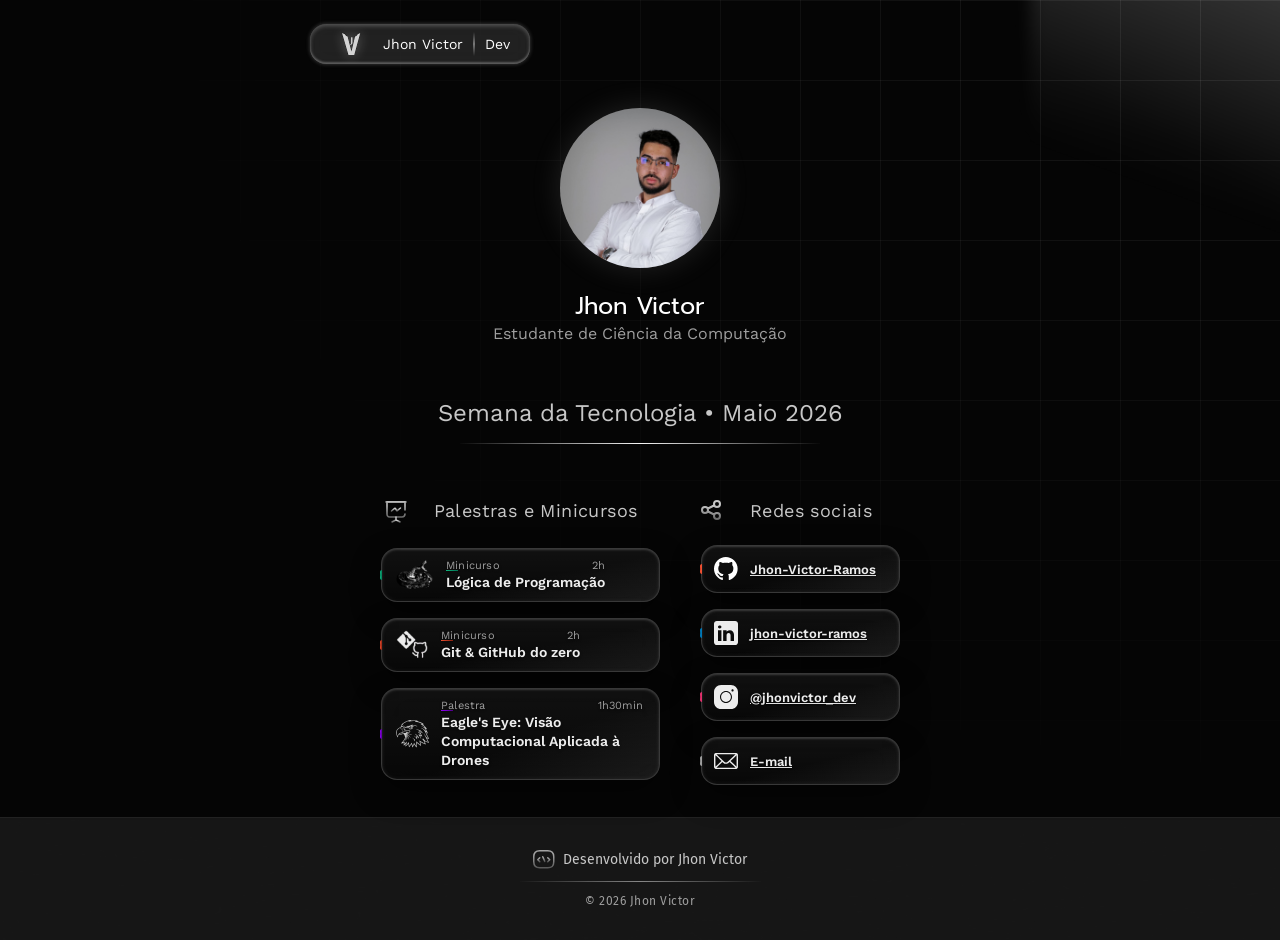
<file: index.html>
<!DOCTYPE html>
<html lang="pt-br">
<head>
    <meta charset="UTF-8">
    <meta name="viewport" content="width=device-width, initial-scale=1.0">
    <title>Jhon Victor | Semana da Tecnologia</title>
    <meta name="description" content="Materiais, minicursos e palestras ministrados por Jhon Victor na Semana da Tecnologia 2026.">
    <meta property="og:title" content="Jhon Victor | Semana da Tecnologia">
    <meta property="og:description" content="Acesse todos os materiais didáticos, slides e recomendações dos minicursos.">
    <meta property="og:image" content="./assets/images/preview.jpg">
    <meta property="og:type" content="website">
    <meta name="theme-color" content="#050505">
    <link rel="stylesheet" href="style.css">
    <link rel="shortcut icon" href="./assets/icons/jhon-logo-favicon.ico" type="image/x-icon">
    <script src="data.js"></script>
</head>
<body>

    <div class="bg-wrapper">
        <div class="grid-lines"></div>
    </div>

    <div class="god-rays"></div>

    <header class="main-header">
        <div class="header-pill">
            <img src="./assets/icons/jhon-logo.svg" alt="Logo de Jhon" class="header-logo">
            <span class="header-text">Jhon Victor <span class="divider"></span> Dev</span>
        </div>
    </header>

    <main class="content-canvas">
        <div class="grid-light"></div>
        <section class="profile">
            <div class="photo-container">
                <img src="./assets/images/jhon-victor.jpg" alt="Foto de Jhon Victor" class="profile-img">
            </div>
            <h1 class="profile-name">Jhon Victor</h1>
            <p class="profile-degree">Estudante de Ciência da Computação</p>
        </section>

        <section class="hero">
            <h2 class="hero-title">Semana da Tecnologia • Maio 2026</h2>
            <div class="hero-line"></div>
        </section>

        <div class="main-grid">
            
            <section class="grid-column">
                <div class="column-header">
                    <img src="./assets/icons/presentation-chart.svg" alt="Ícone Palestras">
                    <h3>Palestras e Minicursos</h3>
                </div>
                
                <div class="stack">
                    <div class="pill-wrapper">
                        <div class="external-sep">
                            <svg width="2" height="10" viewBox="0 0 2 10" fill="none" xmlns="http://www.w3.org/2000/svg">
                                <path d="M0 2C0 0.895431 0.895431 0 2 0V10C0.895431 10 0 9.10457 0 8V7.5L0.166667 5L0 2Z" fill="url(#grad_logic)"/>
                                <defs>
                                    <linearGradient id="grad_logic" x1="0" y1="5" x2="2" y2="5" gradientUnits="userSpaceOnUse">
                                        <stop stop-color="#10B981"/><stop offset="1" stop-color="#047857"/>
                                    </linearGradient>
                                </defs>
                            </svg>
                        </div>
                        <a href="detalhes.html?id=logica" class="pill-button glass">
                            <img src="./assets/icons/logo-python.svg" alt="Ícone Lógica" class="pill-icon">
                            <div class="pill-content">
                                <div class="pill-meta">
                                    <span class="pill-cat">Minicurso</span>
                                    <span class="pill-dur">2h</span>
                                </div>
                                <div class="inner-sep sep-green"></div> 
                                <span class="pill-title">Lógica de Programação</span>
                            </div>
                        </a>
                    </div>

                    <div class="pill-wrapper">
                        <div class="external-sep">
                            <svg width="2" height="10" viewBox="0 0 2 10" fill="none">
                                <path d="M0 2C0 0.895431 0.895431 0 2 0V10C0.895431 10 0 9.10457 0 8V7.5L0.166667 5L0 2Z" fill="url(#grad_git)"/>
                                <defs>
                                    <linearGradient id="grad_git" x1="0" y1="5" x2="2" y2="5" gradientUnits="userSpaceOnUse">
                                        <stop stop-color="#F05032"/><stop offset="1" stop-color="#8F2412"/>
                                    </linearGradient>
                                </defs>
                            </svg>
                        </div>
                        <a href="detalhes.html?id=git" class="pill-button glass">
                            <img src="./assets/icons/logo-material-didatico.svg" alt="Ícone Git" class="pill-icon">
                            <div class="pill-content">
                                <div class="pill-meta">
                                    <span class="pill-cat">Minicurso</span>
                                    <span class="pill-dur">2h</span>
                                </div>
                                <div class="inner-sep sep-orange"></div>
                                <span class="pill-title">Git & GitHub do zero</span>
                            </div>
                        </a>
                    </div>

                    <div class="pill-wrapper">
                        <div class="external-sep">
                            <svg width="2" height="10" viewBox="0 0 2 10" fill="none">
                                <path d="M0 2C0 0.895431 0.895431 0 2 0V10C0.895431 10 0 9.10457 0 8V7.5L0.166667 5L0 2Z" fill="url(#grad_eagle)"/>
                                <defs>
                                    <linearGradient id="grad_eagle" x1="0" y1="5" x2="2" y2="5" gradientUnits="userSpaceOnUse">
                                        <stop stop-color="#9500FF"/><stop offset="1" stop-color="#53008E"/>
                                    </linearGradient>
                                </defs>
                            </svg>
                        </div>
                        <a href="detalhes.html?id=visao-computacional" class="pill-button glass">
                            <img src="./assets/icons/eagle-icon.svg" alt="Ícone Visão Computacional" class="pill-icon">
                            <div class="pill-content">
                                <div class="pill-meta">
                                    <span class="pill-cat">Palestra</span>
                                    <span class="pill-dur">1h30min</span>
                                </div>
                                <div class="inner-sep sep-purple"></div>
                                <span class="pill-title">Eagle's Eye: Visão Computacional Aplicada à Drones</span>
                            </div>
                        </a>
                    </div>
                </div>
            </section>

            <section class="grid-column">
                <div class="column-header">
                    <img src="./assets/icons/share.svg" alt="Ícone Compartilhar">
                    <h3>Redes sociais</h3>
                </div>
                <div class="stack">
                    <div class="pill-wrapper">
                        <div class="external-sep"><svg width="2" height="10" viewBox="0 0 2 10" fill="none"><path d="M0 2C0 0.895431 0.895431 0 2 0V10C0.895431 10 0 9.10457 0 8V7.5L0.166667 5L0 2Z" fill="#F05032"/></svg></div>
                        <a href="https://github.com/Jhon-Victor-Ramos/" target="_blank" rel="noopener noreferrer" class="pill-button glass social">
                            <img src="./assets/icons/github-icon.svg" alt="GitHub" class="social-icon">
                            <span class="social-text">Jhon-Victor-Ramos</span>
                        </a>
                    </div>
                    
                    <div class="pill-wrapper">
                        <div class="external-sep"><svg width="2" height="10" viewBox="0 0 2 10" fill="none"><path d="M0 2C0 0.895431 0.895431 0 2 0V10C0.895431 10 0 9.10457 0 8V7.5L0.166667 5L0 2Z" fill="#0077B5"/></svg></div>
                        <a href="https://www.linkedin.com/in/jhon-victor-ramos/" target="_blank" rel="noopener noreferrer" class="pill-button glass social">
                            <img src="./assets/icons/linkedin-icon.svg" alt="LinkedIn" class="social-icon">
                            <span class="social-text">jhon-victor-ramos</span>
                        </a>
                    </div>
                    
                    <div class="pill-wrapper">
                        <div class="external-sep"><svg width="2" height="10" viewBox="0 0 2 10" fill="none"><path d="M0 2C0 0.895431 0.895431 0 2 0V10C0.895431 10 0 9.10457 0 8V7.5L0.166667 5L0 2Z" fill="#E1306C"/></svg></div>
                        <a href="https://www.instagram.com/jhonvictor_dev" target="_blank" rel="noopener noreferrer" class="pill-button glass social">
                            <img src="./assets/icons/instagram-icon.svg" alt="Instagram" class="social-icon">
                            <span class="social-text">@jhonvictor_dev</span>
                        </a>
                    </div>
                    
                    <div class="pill-wrapper">
                        <div class="external-sep"><svg width="2" height="10" viewBox="0 0 2 10" fill="none"><path d="M0 2C0 0.895431 0.895431 0 2 0V10C0.895431 10 0 9.10457 0 8V7.5L0.166667 5L0 2Z" fill="#9E9E9E"/></svg></div>
                        <a href="mailto:jhon.vrmartins@gmail.com" class="pill-button glass social">
                            <img src="./assets/icons/email-icon.svg" alt="Email" class="social-icon">
                            <span class="social-text">E-mail</span>
                        </a>
                    </div>
                </div>
            </section>
        </div>
    </main>

    <footer class="main-footer">
        <div class="footer-content">
            <div class="footer-brand">
                <img src="./assets/icons/programming-icon.svg" alt="Código Ícone">
                <span>Desenvolvido por Jhon Victor</span>
            </div>
            <div class="footer-line"></div>
            <p class="copyright">© 2026 Jhon Victor</p>
        </div>
    </footer>

</body>
</html>
</file>
<file: style.css>
@charset "UTF-8";

/* ---- IMPORTAÇÃO DE FONTES ---- */
/* Work Sans */
@font-face {
    font-family: 'Work Sans';
    src: url('./assets/fonts/work-sans-v24-latin-regular.woff2') format('woff2');
    font-weight: 400;
    font-style: normal;
    font-display: swap;
}
@font-face {
    font-family: 'Work Sans';
    src: url('./assets/fonts/work-sans-v24-latin-300.woff2') format('woff2');
    font-weight: 300;
    font-style: normal;
    font-display: swap;
}
@font-face {
    font-family: 'Work Sans';
    src: url('./assets/fonts/work-sans-v24-latin-600.woff2') format('woff2');
    font-weight: 600;
    font-style: normal;
    font-display: swap;
}

/* Fira Sans */
@font-face {
    font-family: 'Fira Sans';
    src: url('./assets/fonts/fira-sans-v18-latin-regular.woff2') format('woff2');
    font-weight: 400;
    font-style: normal;
    font-display: swap;
}
@font-face {
    font-family: 'Fira Sans';
    src: url('./assets/fonts/fira-sans-v18-latin-500.woff2') format('woff2');
    font-weight: 500;
    font-style: normal;
    font-display: swap;
}

/* Fira Code */
@font-face {
    font-family: 'Fira Code';
    src: url('./assets/fonts/fira-code-v27-latin-regular.woff2') format('woff2');
    font-weight: 400;
    font-style: normal;
    font-display: swap;
}

/* Prompt */
@font-face {
    font-family: 'Prompt';
    src: url('./assets/fonts/prompt-v12-latin-regular.woff2') format('woff2');
    font-weight: 400;
    font-style: normal;
    font-display: swap;
}

/* --- VARIÁVEIS --- */
:root {
    --G1: #050505; 
    --G2: #161616; 
    --G3: #2A2A2A; 
    --G5: #6B6B6B;
    --G6: #9E9E9E; 
    --G7: #C7C7C7; 
    --G8: #EDEDED;
    --GD: #FFB800;
    --GR1-grad: linear-gradient(90deg, #10B981 0%, #047857 100%);
    --OR1-grad: linear-gradient(90deg, #F05032 0%, #8F2412 100%);
    --PR1-grad: linear-gradient(90deg, #9500FF 0%, #53008E 100%);
    --GD1-grad: linear-gradient(90deg, #FFB800 0%, #FFFFFF 100%);
    --GD2-grad: linear-gradient(180deg, #FFCF53 0%, #FF9900 100%);
}

* { 
    margin: 0; 
    padding: 0; 
    box-sizing: border-box; 
    -webkit-font-smoothing: antialiased;
}

html {
    overflow-x: hidden;
}

body {
    background-color: var(--G1);
    color: var(--G7);
    font-family: 'Work Sans', sans-serif;
    width: 100%;
    min-height: 100vh;
    display: flex;
    flex-direction: column;
    overflow-x: hidden;
    position: relative;
}

/* --- BACKGROUND --- */
.bg-wrapper { 
    position: fixed; 
    top: 0; 
    left: 0; 
    width: 100%; 
    height: 100%; 
    z-index: -1; 
}
.grid-lines {
    position: absolute; 
    width: 100%; 
    height: 100%;
    background-image: linear-gradient(rgba(255,255,255,0.08) 1px, transparent 1px), 
                      linear-gradient(90deg, rgba(255,255,255,0.08) 1px, transparent 1px);
    background-size: 80px 80px;
    -webkit-mask-image: radial-gradient(ellipse at top right, black 0%, transparent 65%);
    mask-image: radial-gradient(ellipse at top right, black 0%, transparent 65%);
}


.god-rays {
    position: absolute;
    top: 0;
    right: 0;
    width: 350px;
    height: 400px;
    pointer-events: none;
    z-index: 0;
    overflow: visible;
    transform: scaleX(-1);
}


.god-rays::after {
    content: "";
    position: absolute;
    top: -50px;
    left: -50px;
    width: 300px;
    height: 400px;
    background:
        linear-gradient(150deg, rgba(255, 255, 255, 0.08) 0%, transparent 50%),
        linear-gradient(160deg, rgba(255, 255, 255, 0.12) 0%, transparent 60%),
        linear-gradient(170deg, rgba(255, 255, 255, 0.05) 0%, transparent 50%);
    filter: blur(8px);
    mix-blend-mode: plus-lighter;
}

/* --- HEADER --- */
.main-header { 
    width: 100vw;
    max-width: 700px;
    margin: 0 auto;
    padding: 24px 20px; 
    display: flex;
}

.header-pill {
    display: inline-flex; 
    align-items: center; 
    gap: 10px;
    padding: 8px 20px;
    height: 40px;
    border-radius: 16px;
    
    background: rgba(235, 235, 235, 0.12);
    
    backdrop-filter: blur(10px);
    -webkit-backdrop-filter: blur(10px);
    
    box-shadow: 
        0px 0px 4px rgba(246, 246, 246, 0.25),
        inset 0px -2px 2px rgba(246, 246, 246, 0.25),
        inset 0px 2px 4px rgba(246, 246, 246, 0.25);
}

.header-logo { 
    height: 40px;
    width: auto;
}

.header-text { 
    color: #FFF; 
    font-size: 14px; 
    font-family: 'Work Sans', sans-serif; 
    font-weight: 400;
}

.header-text { 
    color: #FFF; 
    font-size: 14px; 
    font-family: 'Work Sans', sans-serif; 
    font-weight: 400;
    
    display: flex;  
    align-items: center;
}

.divider { 
    display: block;
    width: 1.5px;
    height: 24px; 
    margin: 0 10px;
    
    background: linear-gradient(
        to bottom, 
        rgba(255, 255, 255, 0) 0%, 
        rgba(255, 255, 255, 0.4) 50%, 
        rgba(255, 255, 255, 0) 100%
    );
}

/* --- MAIN CANVAS --- */
.content-canvas {
    position: relative;
    z-index: 1;
    width: 100%;
    max-width: 700px;
    margin: 0 auto;
    flex-grow: 1;
}

.profile { 
    text-align: center; 
    margin-bottom: 56px; 
    padding-top: 20px; 
}
.photo-container {
    width: 160px; 
    height: 160px; 
    border-radius: 50%; 
    margin: 0 auto 20px;
    background-color: var(--G3);
    box-shadow: 0 0 30px rgba(201, 201, 201, 0.15);
    overflow: hidden;
}
.profile-img {
    width: 100%;
    height: 100%;
    object-fit: cover;
    object-position: top center; 
}
.profile-name { font-family: 'Prompt', sans-serif; font-size: 24px; font-weight: 400; color: #FFF; }
.profile-degree { color: var(--G6); font-size: 16px; }

.hero { text-align: center; margin-bottom: 56px; }
.hero-title { font-size: 24px; font-weight: 400; color: var(--G7); }
.hero-line { 
    width: 100%; 
    max-width: 360px;
    height: 1px;
    margin: 16px auto; 
    background: linear-gradient(90deg, rgba(246, 246, 246, 0.02) 0%, #F6F6F6 50%, rgba(246, 246, 246, 0.02) 100%);
}

/* --- GRID E STACK --- */
.main-grid { 
    display: grid; 
    grid-template-columns: minmax(240px, 280px) minmax(180px, 200px); 
    gap: 40px; 
    justify-content: center; 
}
.column-header { display: grid; grid-template-columns: .25fr 2fr; margin-bottom: 24px; justify-items: center;}
/* .column-header { display: flex; align-items: center; gap: 8px; margin-bottom: 24px; } */
.column-header h3 { font-size: 18px; font-weight: 400; letter-spacing: 0.4px; }
.stack { display: flex; flex-direction: column; gap: 16px; }

/* --- ANATOMIA DO BOTÃO GLASSMORPHISM (NÍVEL PREMIUM) --- */
.pill-wrapper { display: flex; align-items: stretch; position: relative; }
.external-sep { margin-right: -1px; z-index: 2; display: flex; align-items: center; }

.pill-button {
    display: flex; 
    align-items: center; 
    gap: 12px;
    width: 100%; 
    min-height: 54px;
    padding: 10px 16px 10px 14px;
    border-radius: 16px;
    text-decoration: none;
    transition: all 0.3s cubic-bezier(0.25, 0.8, 0.25, 1);
    
    /* Borda sutil de corte do vidro */
    border: 1px solid rgba(255, 255, 255, 0.2);
    position: relative;
    
    /* NOVO: Impede que os reflexos "vazem" para fora das bordas arredondadas */
    overflow: hidden;
}

.pill-meta {
    display: flex;
    justify-content: space-between;
}

/* Glassmorphism com Saturação e Volume */
.glass {
    background: rgba(23, 23, 23, 0.2); /* Fundo um pouco mais denso para dar contraste */
    
    /* O saturate(120%) puxa as cores do fundo e deixa o vidro mais vibrante */
    backdrop-filter: blur(16px) saturate(120%);
    -webkit-backdrop-filter: blur(16px) saturate(120%);
    
    /* Sombras que criam a espessura e elevação da peça */
    box-shadow: 
        0px 12px 30px rgba(0, 0, 0, 0.4),               /* Sombra externa pesada e suave */
        inset 0px 0px 4px 1px rgba(255, 255, 255, 0.05),/* Chanfro interno geral */
        inset 0px 1px 2px rgba(255, 255, 255, 0.15);    /* Luz batendo firme no topo */
}

/* A MAGIA: Reflexo especular diagonal (Luz da Janela) */
.glass::before {
    content: '';
    position: absolute;
    top: 0; left: 0; width: 100%; height: 100%;
    pointer-events: none; /* Deixa o clique passar para o botão */
    background: linear-gradient(to left top, rgba(255,255,255,0.08) 0%, rgba(255,255,255,0) 45%);
    z-index: 1;
}

/* A MAGIA: Reflexo ambiental do teto */
.glass::after {
    content: '';
    position: absolute;
    top: 0; left: 0; width: 100%; height: 100%;
    pointer-events: none;
    background: linear-gradient(to bottom, rgba(255,255,255,0.04) 0%, rgba(255,255,255,0) 100%);
    z-index: 1;
}

/* NOVO: Garante que os ícones e textos fiquem POR CIMA do reflexo do vidro */
.pill-icon, .pill-content, .social-icon, .social-text {
    position: relative;
    z-index: 2; 
    /* Adiciona leve sombra no texto para não sumir contra fundos claros que passem pelo blur */
    text-shadow: 0 1px 3px rgba(0,0,0,0.3);
}

/* 1. O botão reage quando o mouse passa no container inteiro */
.pill-wrapper:hover .pill-button { 
    background: rgba(255, 255, 255, 0.08); /* O vidro "acende" */
    border: 1px solid rgba(255, 255, 255, 0.2); 
    box-shadow: 
        0px 16px 40px rgba(0, 0, 0, 0.6),              /* Sombra aumenta projetando o botão pra frente */
        inset 0px 0px 4px 1px rgba(255, 255, 255, 0.05),
        inset 0px 2px 4px rgba(255, 255, 255, 0.25);   /* Luz de topo fica mais forte */
    transform: translateY(-3px);
}

/* O separador externo acompanha o movimento (mantido igual, funciona muito bem) */
.pill-wrapper:hover .external-sep svg {
    height: 22px; 
    transform: translateY(-3px); 
    filter: brightness(1.3) drop-shadow(0 0 6px rgba(255,255,255,0.3)); 
}
.pill-cat, .pill-dur { font-size: 11px; color: var(--G6); letter-spacing: 0.2px; }

/* Separador Interno 4x1 Rígido */
.inner-sep { 
    width: 12px; 
    height: 1px; 
    margin: -2px 0 1px; 
}
.sep-green { background: var(--GR1-grad); }
.sep-orange { background: var(--OR1-grad); }
.sep-purple { background: var(--PR1-grad); }

.pill-title { font-size: 14px; font-weight: 600; color: var(--G8); line-height: 1.2; }

/* Redes Sociais Adaptadas */
.social { padding-left: 12px; min-height: 48px; }
.social-icon { width: 24px; }
.social-text { font-size: 13px; font-weight: 600; color: var(--G8); text-decoration: underline; }

/* --- FOOTER --- */
.main-footer {
    width: 100%; 
    padding: 32px 20px; 
    background: var(--G2);
    position: relative; 
    overflow: hidden;
    display: flex; 
    align-items: center; 
    justify-content: center;
    margin-top: 2rem;
    border-top: 1px solid rgba(255, 255, 255, 0.05);
}

.main-footer::before {
    content: ""; 
    position: absolute; 
    top: 0; left: 0; 
    width: 100%; height: 100%;
    background-image: url('./assets/icons/footer-texture.svg');
    background-size: cover;
    opacity: 0.1; 
    pointer-events: none;
}

.footer-content { position: relative; z-index: 1; text-align: center; width: 100%; }
.footer-brand { display: flex; align-items: center; justify-content: center; gap: 8px; font-family: 'Fira Sans', sans-serif; font-size: 14px; margin-bottom: 12px; color: var(--G7); }
.footer-line { width: 100%; max-width: 241px; height: 1px; margin: 0 auto 12px; opacity: 0.5; background: linear-gradient(90deg, rgba(246, 246, 246, 0.02) 0%, #F6F6F6 50%, rgba(246, 246, 246, 0.02) 100%); }
.copyright { font-family: 'Fira Sans', sans-serif; font-size: 12px; color: var(--G6); letter-spacing: 0.5px; }


/* =========================================
   PÁGINA 2: DETALHES DO CURSO
   ========================================= */

/* --- HEADER AJUSTES --- */
.header-with-back {
    justify-content: center; 
    position: relative;
}
.header-with-back .header-pill {
    margin-left: 0;
}
.back-button {
    position: absolute;
    left: 20px;
    top: 50%;
    transform: translateY(-50%);
    display: flex;
    align-items: center;
    gap: 4px;
    color: var(--G6);
    text-decoration: none;
    font-size: 16px;
    transition: color 0.3s ease;
}
.back-button:hover {
    color: #FFF;
}

/* --- HERO DO CURSO --- */
.course-hero {
    display: flex;
    align-items: center;
    justify-content: center;
    gap: 60px;
    margin: 40px 0 80px;
}
.hero-image-container {
    width: 200px;
    height: 200px;
    display: flex;
    justify-content: center;
    align-items: center;
}
.course-hero-img {
    width: 100%;
    height: auto;
    object-fit: contain;
    filter: drop-shadow(0 0 30px rgba(255, 255, 255, 0.1));
}

.course-info {
    display: flex;
    flex-direction: column;
    align-items: flex-start;
    width: 100%;
    max-width: 360px; /* A Caixa Invisível */
}

.course-meta { 
    display: flex;
    justify-content: space-between;
    align-items: flex-start;
    width: 100%; 
    margin-bottom: 8px; 
}

.category-group {
    display: flex;
    flex-direction: column;
    gap: 4px;
}

.course-title {
    font-family: 'Prompt', sans-serif;
    font-size: 32px;
    font-weight: 600;
    color: #FFF;
    line-height: 1.1;
    margin-top: 4px;
    margin-bottom: 24px;
    width: 100%;
}

.btn-download {
    align-self: flex-end; /* Ancora à direita */
    display: inline-flex;
    align-items: center;
    gap: 8px;
    background: var(--GD2-grad);
    color: var(--G1);
    font-family: 'Work Sans', sans-serif;
    font-size: 13px;
    font-weight: bold;
    text-transform: uppercase;
    text-decoration: none;
    padding: 12px 20px;
    border-radius: 24px;
    border: 4px solid rgba(246, 246, 246, 0.30);
    box-shadow: 0 4px 15px rgb(255, 184, 0, .3), inset 0 2px 4px #C7C7C7;
    transition: all 0.3s ease;
}
.btn-download:hover {
    transform: translateY(-1px) scale(1.02);
    box-shadow: 0 4px 15px rgb(255, 184, 0, .7), inset 0 2px 4px #C7C7C7;
}

/* --- CARROSSEL E HEADER DE MATERIAIS --- */
.materials-header {
    display: flex;
    justify-content: center;
    align-items: center;
    gap: 12px;
    margin-bottom: 32px;
    position: relative;
    width: 100%;
}
.materials-header::after {
    content: '';
    position: absolute;
    bottom: -16px;
    left: 50%;
    transform: translateX(-50%);
    width: 250px;
    height: 1px;
    background: linear-gradient(90deg, transparent, rgba(255,255,255,0.2), transparent);
}
.section-icon {
    width: 24px;
}

.carousel-wrapper {
    position: relative;
    width: 100%;
    overflow: hidden;
    padding: 10px 0;
}


.carousel-track {
    display: flex;
    gap: 20px;
    overflow-x: auto;
    padding-bottom: 24px;
    scroll-snap-type: x mandatory;
    scroll-behavior: smooth;
    -ms-overflow-style: none;  
    scrollbar-width: none;  
    width: 100%; /* Garante que o trilho não quebre o layout */
}
.carousel-track::-webkit-scrollbar { display: none; }

/* O Card do Material */
.material-card {
    min-width: 300px;
    max-width: 300px;
    flex-shrink: 0;
    scroll-snap-align: center;
    border-radius: 16px;
    padding: 16px;
    display: flex;
    flex-direction: column;
    gap: 16px;
    
    /* Transições do Observer */
    transition: transform 0.4s cubic-bezier(0.25, 0.8, 0.25, 1), 
                box-shadow 0.4s ease, 
                opacity 0.4s ease;
    opacity: 0.4; /* Estado apagado */
    transform: scale(0.95);
}

/* O Card Ativo (no meio da tela) */
.material-card.active-card {
    opacity: 1;
    transform: scale(1);
    box-shadow: 0px 0px 20px rgba(255, 255, 255, 0.1), 
                inset 0px 0px 4px rgba(246, 246, 246, 0.05);
    border: 1px solid rgba(255, 255, 255, 0.2);
}

/* Área da Imagem */
.thumb-container {
    width: 100%;
    aspect-ratio: 16 / 9;
    border-radius: 8px;
    overflow: hidden;
    box-shadow: 0px 4px 12px rgba(0, 0, 0, 0.3);
}
.thumb-placeholder {
    width: 100%;
    height: 100%;
    background: #C7C7C7;
}
.material-thumb {
    width: 100%;
    height: 100%;
    object-fit: cover;
}

/* Conteúdo do Card */
.card-content { 
    display: flex; 
    flex-direction: column; 
    gap: 10px; 
    flex-grow: 1; 
}
.cat-wrapper {
    display: flex;
    flex-direction: column;
    gap: 2px;
}
.card-sep {
    width: 100%;
    height: 2px;
    border-radius: 2px;
    opacity: 0.8;
}

.material-title {
    display: flex;
    align-items: flex-start;
    justify-content: space-between;
    gap: 12px;
    font-size: 14px;
    font-weight: 600;
    color: var(--G8);
    line-height: 1.4;
    text-decoration: none;
}
.material-title:hover { text-decoration: underline dashed 1.5px var(--G6); }

.title-text {
    display: -webkit-box;
    -webkit-line-clamp: 2;
    line-clamp: 2;
    -webkit-box-orient: vertical;
    overflow: hidden;
    transition: .1s ease-in-out all;
}


.external-icon {
    width: 16px;
    height: 16px;
    flex-shrink: 0;
    margin-top: 2px;
    opacity: 0.5; 
    transition: opacity 0.3s ease, transform 0.3s ease;
}

.material-title:hover .external-icon {
    opacity: 1;
    transform: translate(2px, -2px);
    filter: brightness(1.2);
}

.material-desc {
    font-size: 11px;
    line-height: 1.4;
    color: var(--G6);
    display: -webkit-box;
    -webkit-line-clamp: 3;
    line-clamp: 3;
    -webkit-box-orient: vertical;
    overflow: hidden;
}

/* --- ESTILO DAS SETAS DO CARROSSEL --- */
.nav-arrow {
    background: transparent;
    border: none;
    cursor: pointer;
    display: none; 
    padding: 8px; 
}
.arrow-icon {
    width: 24px;
    height: 24px;
    opacity: 0.5; 
    transition: all 0.3s ease;
}
.nav-arrow:hover .arrow-icon { 
    opacity: 1; 
    filter: brightness(1.5) drop-shadow(0 0 8px rgba(255,255,255,0.3)); 
}
.nav-arrow:disabled .arrow-icon {
    opacity: 0.15;
    cursor: not-allowed;
    filter: none;
}
.nav-arrow:disabled {
    cursor: not-allowed;
}

/* --- RESPONSIVIDADE PÁGINA 2 --- */
@media (max-width: 640px) {
    .header-with-back { justify-content: flex-end; }
    .course-hero {
        flex-direction: column;
        gap: 24px;
        text-align: center;
        margin: 24px 0 56px;
    }
    
    .course-info {
        align-items: center; 
    }
    
    .course-title { font-size: 28px; text-align: center; }
    .course-meta { width: 75%; }
    
    .btn-download {
        align-self: center;
    }

    .carousel-track {
        padding-left: calc(50% - 150px);
        padding-right: calc(50% - 150px);
    }
}

@media (max-width: 768px) {
    .content-canvas { padding: 0 24px; }
    
    /* Ajustes da Home (Página 1) */
    .main-grid {
        width: 100%;
        max-width: 400px;
        margin: 0 auto;
        grid-template-columns: 1fr;
        gap: 48px;
    }
    .main-grid .grid-column:nth-child(2) .stack {
        display: grid;
        grid-template-columns: 1fr 1fr;
        gap: 16px;
    }
    .grid-column:first-child { width: 100%; }
    .grid-column:first-child .stack .pill-wrapper .pill-button.glass {
        width: 100%;
        justify-content: space-evenly;
    }
    .main-grid .grid-column:nth-child(2) .pill-button {
        padding: 8px 12px;
        gap: 8px;
        min-height: 48px;
    }
    .social-text {
        font-size: 11px;
        white-space: nowrap;
        overflow: hidden;
        text-overflow: ellipsis;
    }

    /* Ajustes Detalhes do Curso (Página 2) */
    .header-with-back { justify-content: flex-end; }
    .course-hero {
        flex-direction: column;
        gap: 24px;
        text-align: center;
        margin: 24px 0 56px;
    }
    .course-info { align-items: center; }
    .course-title { font-size: 28px; text-align: center; }
    .course-meta { width: 75%; }
    .btn-download { align-self: center; }
    .carousel-track {
        padding-left: calc(50% - 150px);
        padding-right: calc(50% - 150px);
    }
}

/* --- RESPONSIVIDADE CARROSSEL (DESKTOP) --- */
/* (Você tinha apagado essa regra sem querer!) */
@media (min-width: 768px) {
    .nav-arrow { display: block; } 
    
    .carousel-wrapper {
        display: flex;
        align-items: center;
        justify-content: center;
        gap: 16px;
        width: 100%;
        max-width: 800px;
        margin: 0 auto;
    }

    .carousel-track {
        max-width: 650px; 
        padding-left: calc(50% - 150px);
        padding-right: calc(50% - 150px);
    }
}
</file>
